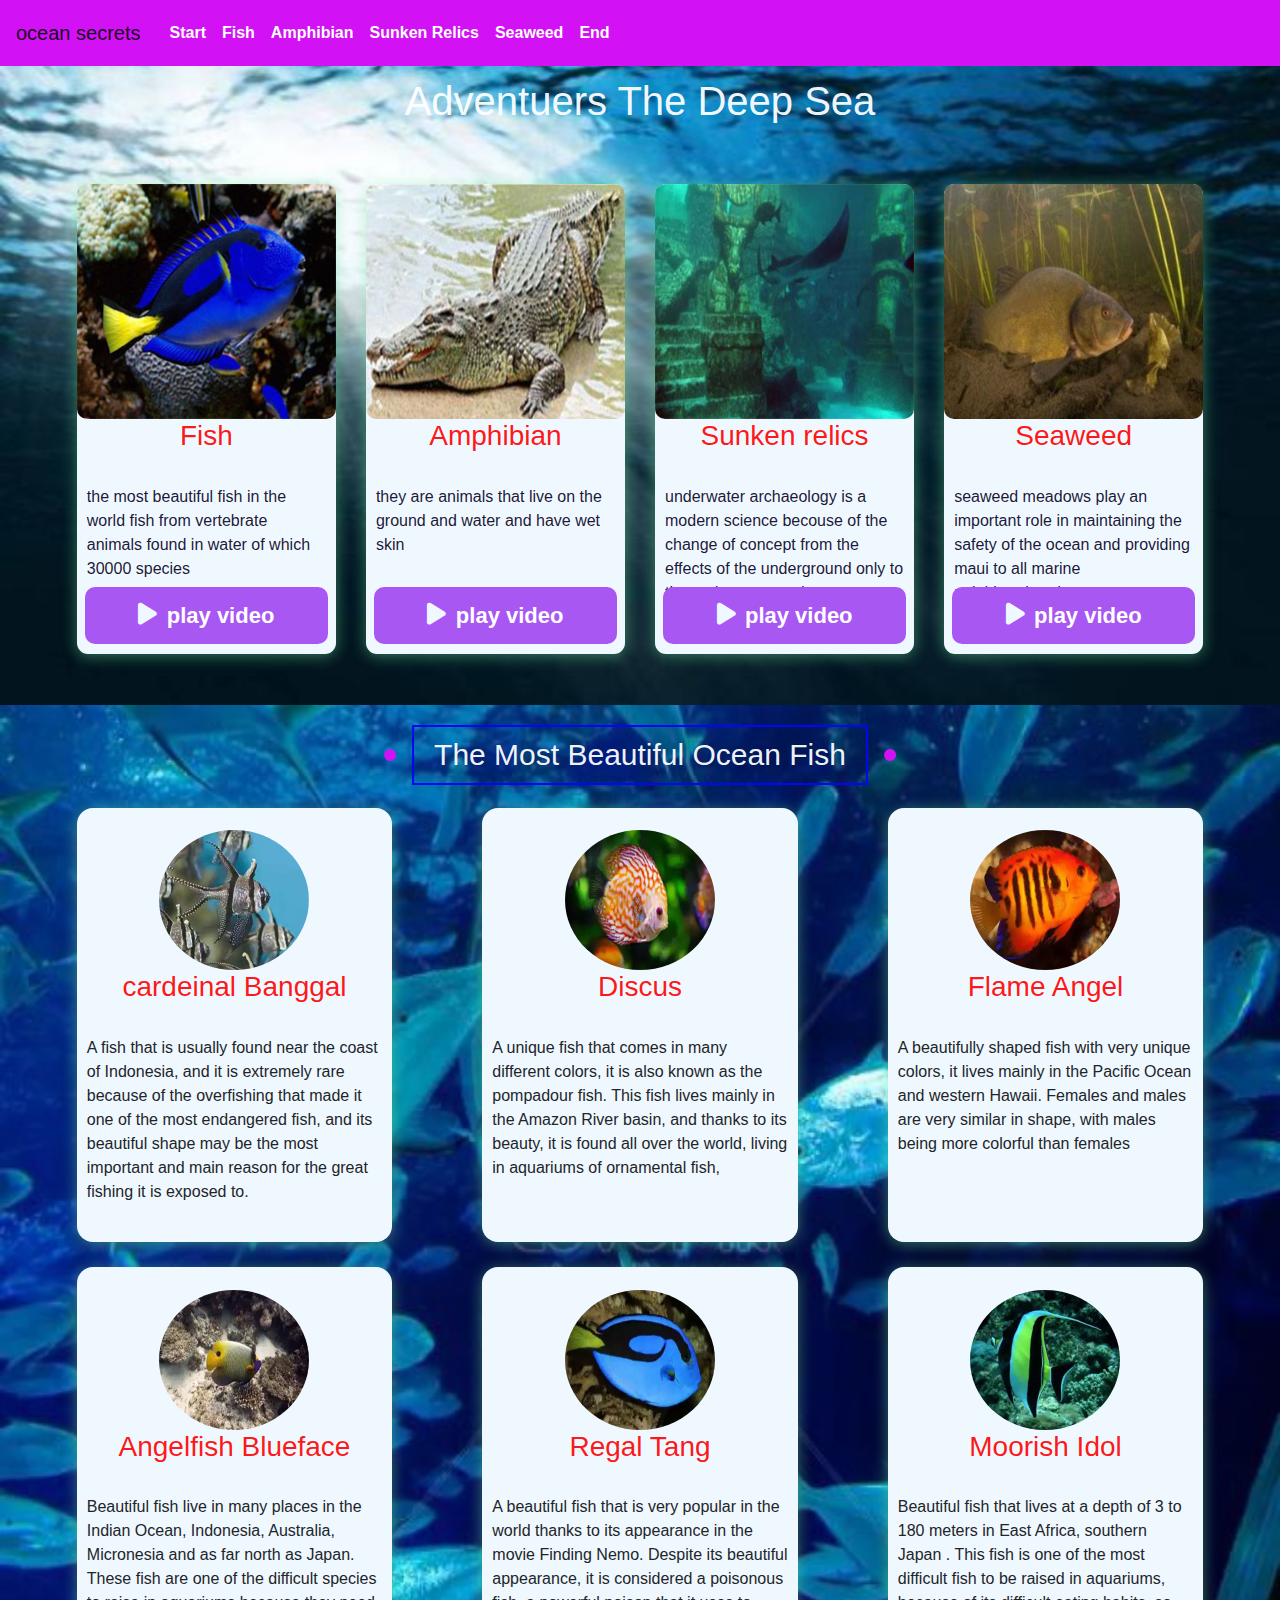
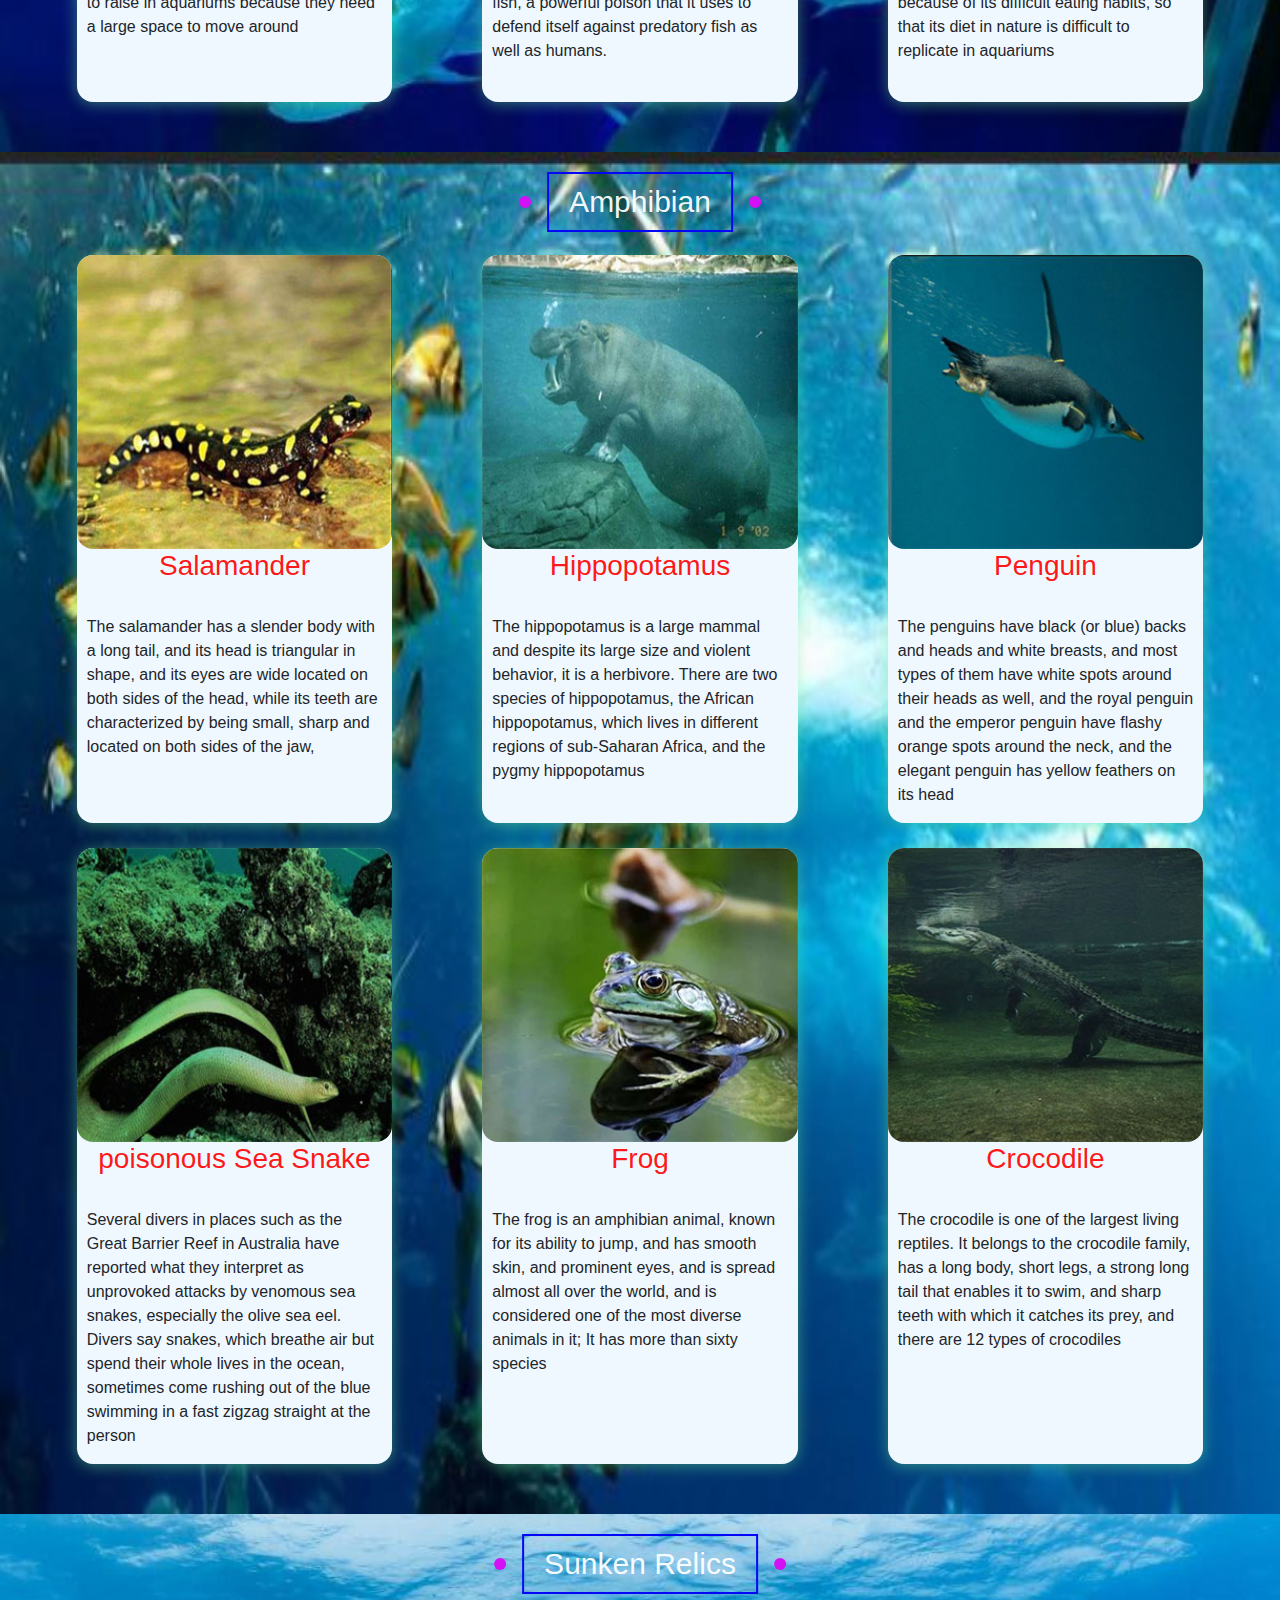
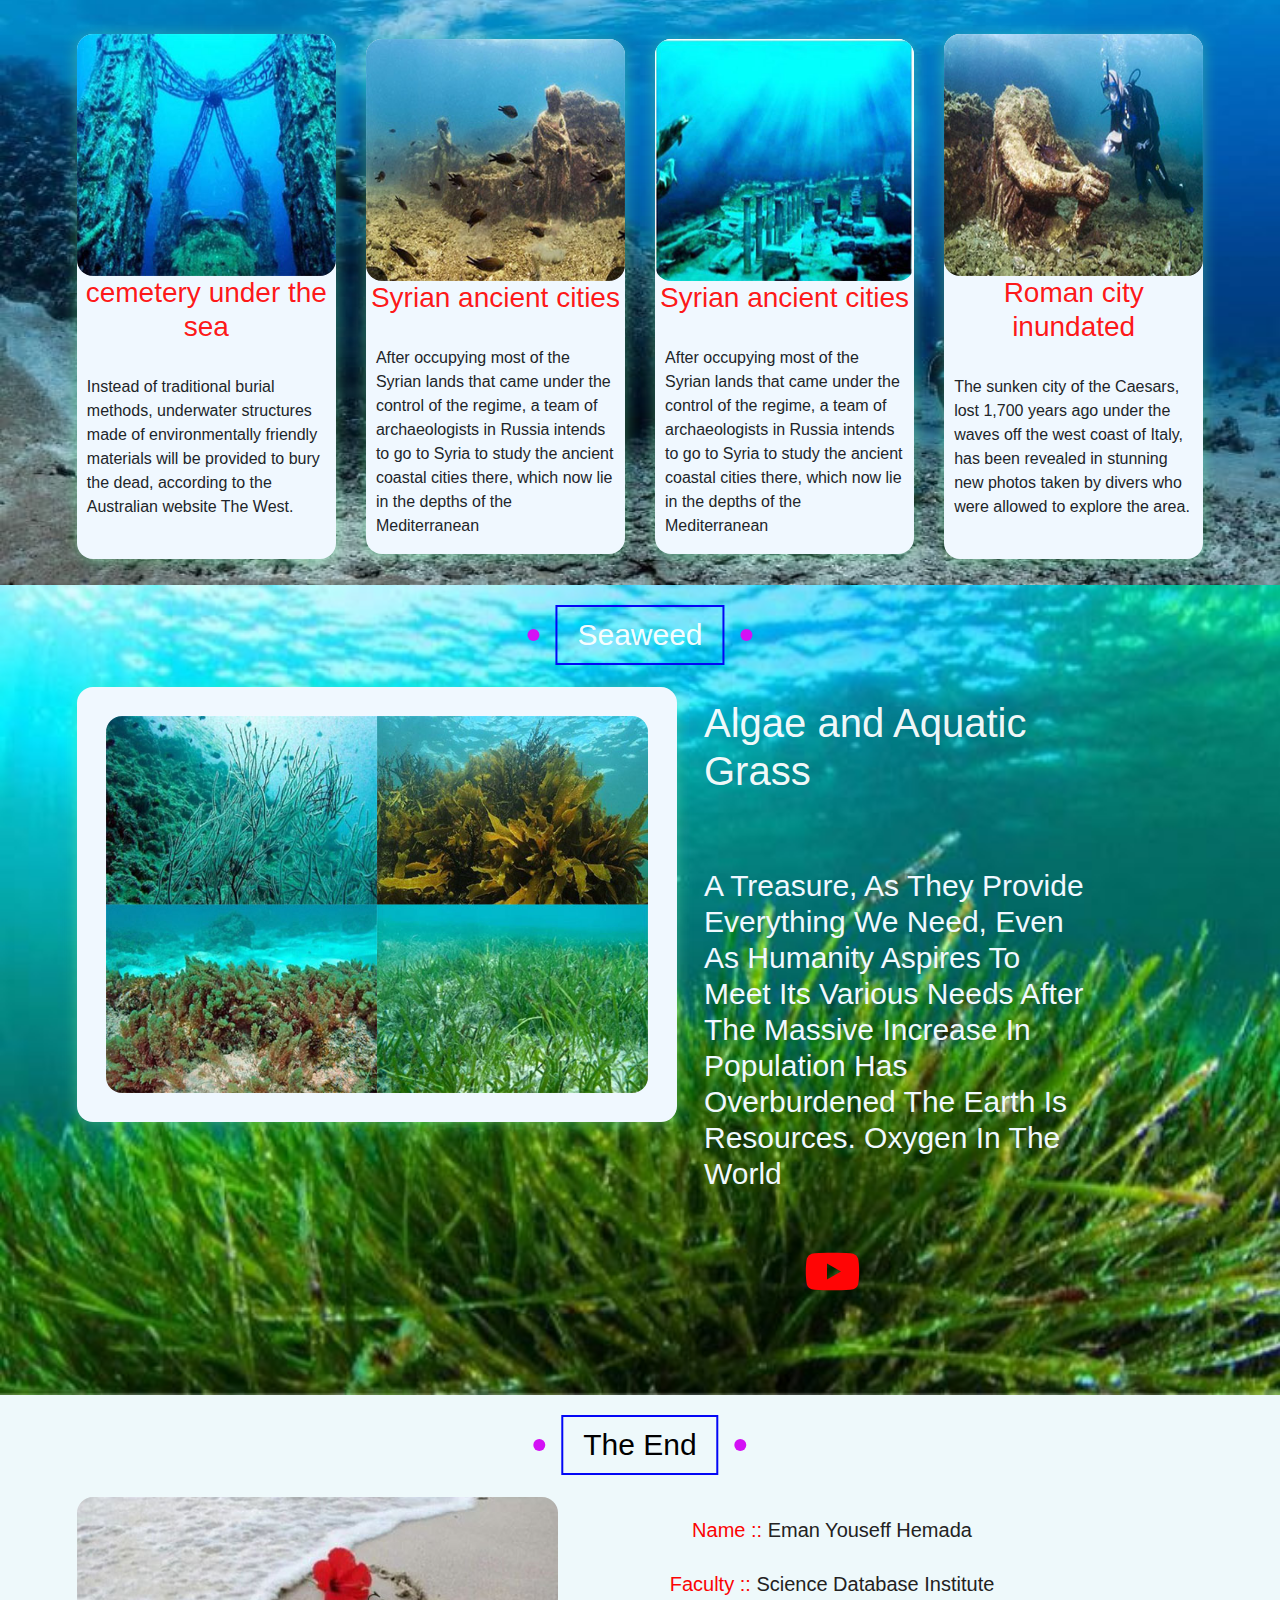
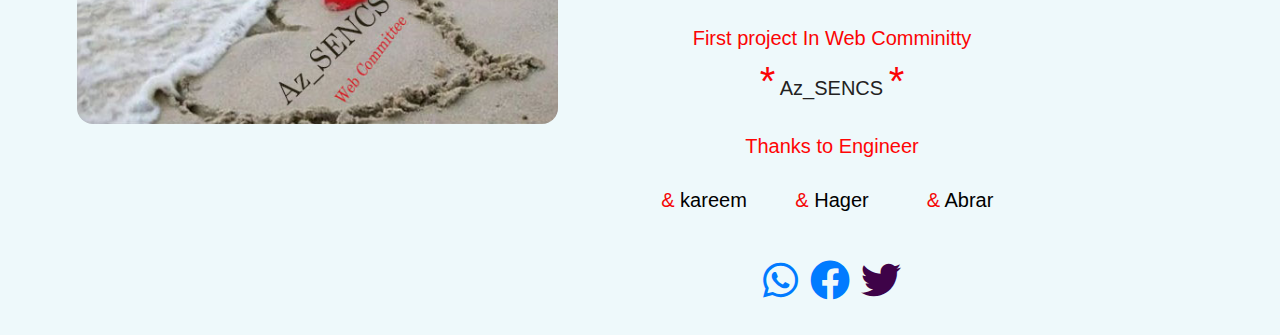
<file: index.html>
<!DOCTYPE html>
<html lang="en">

<head>
    <meta charset="UTF-8">
    <meta http-equiv="X-UA-Compatible" content="IE=edge">
    <meta name="viewport" content="width=device-width, initial-scale=1.0">
    <!-- the title of page -->
    <title>OCEAN </title>
    <!-- render all elements normaliy -->
    <link rel="stylesheet" href="css/normalize.css">
    <!-- font awesome library -->
    <link rel="stylesheet" href="css/all.min.css">
    <!-- googel fonts -->
    <link href="https://fonts.googleapis.com/css2?family=Courgette&family=Libre+Bodoni:ital,wght@1,700&family=Tapestry&display=swap" rel="stylesheet">
    <!-- main template css file -->
    <link rel="stylesheet" href="css/bootstrap.min.css">
    <link rel="stylesheet" href="css/pro.css">
</head>

<body>
    <!-- start page one -->
    <section class="home">
        <nav class="navbar navbar-expand-sm navbar-light bg-light">
            <a class="navbar-brand" href="#">ocean secrets</a>
            <button class="navbar-toggler d-lg-none" type="button" data-toggle="collapse" data-target="#collapsibleNavId" aria-controls="collapsibleNavId" aria-expanded="false" aria-label="Toggle navigation">
                <span class="navbar-toggler-icon"></span>
            </button>
            <div class="collapse navbar-collapse" id="collapsibleNavId">
                <ul class="navbar-nav mr-auto mt-2 mt-lg-0">

                    <li class="nav-item">
                        <a class="nav-link" href="#start">Start</a>
                    </li>
                    <li class="nav-item">
                        <a class="nav-link" href="#fish">Fish</a>
                    </li>
                    <li class="nav-item">
                        <a class="nav-link" href="#Amphibian">Amphibian</a>
                    </li>
                    <li class="nav-item">
                        <a class="nav-link" href="#Sunken Relics">Sunken Relics</a>
                    </li>
                    <li class="nav-item">
                        <a class="nav-link" href="#Seaweed">Seaweed</a>
                    </li>
                    <li class="nav-item">
                        <a class="nav-link" href="#finish">End</a>
                    </li>
                </ul>

            </div>
        </nav>
        <!-- <div class="container"> -->
        <!-- header the bage -->
        <!-- <nav>
            <h2>
                </i>ocean secrets</h2>

            <ul>
                <li><a href="#start">Start</a></li>
                <li><a href="#fish">Fish</a></li>
                <li><a href="#Amphibian">Amphibian</a></li>
                <li><a href="#Sunken Relics">Sunken Relics</a></li>
                <li><a href="#Seaweed">Seaweed</a></li>
                <li><a href="#finish"> The End</a></li>
            </ul>
            <!-- sign in button -->
        <!-- <a href="../login/log.html" target="_blank" class="enter">Log in</a> -->
        <!-- </nav> -->
        <!-- end header the bage -->
        <!-- </div> -->
        <!-- start contener bage one -->
        <div class="content" id="start">
            <!-- <div class="container-text"> -->
            <h1>adventuers the deep sea</h1>
        </div>
        <!-- start contener and image -->
        <!-- <div class="articles" id="articles"> -->
        <div class="contener">
            <!-- container-1 -->
            <div class="box box-1">
                <!--  -->
                <img src="pro_image/سمك1.jpg" alt="">
            
                <div class="info-page">
                    <h3>Fish</h3>
                    <br>
                    <p class="play">the most beautiful fish in the world fish from vertebrate animals found in water of which 30000 species
                        <p>
                </div>
                <div class="more-info">
                    <i class="fa-solid fa-play"></i>
                    <a href="https://youtu.be/EGCWboqEcgE" target="_blank">play video</a>
                    <!--  -->
                </div>
            </div>
            <div class="box box-1">
                <img src="pro_image/تمساح 1.jpg" alt="">
                <div class="info-page">
                    <h3>Amphibian</h3>
                    <br>
                    <p class="no">they are animals that live on the ground and water and have wet skin
                        <p>
                </div>
                <div class="more-info">
                    <i class="fa-solid fa-play"></i>
                    <a href="https://youtu.be/1ecdc5cZFnU" target="_blank">play video</a>
                </div>
            </div>
            <div class="box box-1">
                <img src="pro_image/اثار.jpg" alt="">
                <div class="info-page">
                    <h3>Sunken relics</h3>
                    <br>
                    <p class="video">underwater archaeology is a modern science becouse of the change of concept from the effects of the underground only to the undergroun and water
                        <p>
                </div>
                <div class="more-info">
                    <i class="fa-solid fa-play"></i>
                    <a href="https://youtu.be/ZYqK90qdN_Q" target="_blank">play video</a>
                </div>
            </div>
            <div class="box box-1">
                <img src="pro_image/عشب.jpg">
                <div class="info-page">
                    <h3>Seaweed</h3>
                    <br>
                    <p>seaweed meadows play an important role in maintaining the safety of the ocean and providing maui to all marine neighbourhoods
                        <p>
                </div>
                <div class="more-info" style="margin-top: 10px;">
                    <i class="fa-solid fa-play"></i>
                    <a href=" https://youtu.be/DSN6zj77B_E" target="_blank">play video</a>
                </div>
            </div>
            <!-- end contener and imag -->
        </div>
        <!-- end contener page one -->

        <!-- end page one -->
    </section>
    <!-- start page two -->
    <section class="cardes" id="beautiful">
        <h1 class="pageOne">The Most Beautiful Ocean Fish</h1>
        <!-- start contener page two  -->
        <div class="beautifulFish" id="fish">
            <div class="carde carde2">
                <img src="pro_image/سمكة3.jpg" class="width">
                <div class="info-page">
                    <h3>cardeinal Banggal</h3>
                    <br>
                    <p>A fish that is usually found near the coast of Indonesia, and it is extremely rare because of the overfishing that made it one of the most endangered fish, and its beautiful shape may be the most important and main reason for the great
                        fishing it is exposed to.</p>
                </div>
            </div>
            <div class="carde carde2">
                <div>
                    <img src="pro_image/سمكة2.jpg" class="width">
                    <div class="info-page">
                        <h3>Discus</h3>
                        <br>
                        <p>A unique fish that comes in many different colors, it is also known as the pompadour fish. This fish lives mainly in the Amazon River basin, and thanks to its beauty, it is found all over the world, living in aquariums of ornamental
                            fish,
                        </p>
                    </div>
                </div>
            </div>
            <div class="carde carde2">
                <div>
                    <img src="pro_image/سمكة1.jpg" class="width">
                    <div class="info-page">
                        <h3>Flame Angel</h3>
                        <br>
                        <p>A beautifully shaped fish with very unique colors, it lives mainly in the Pacific Ocean and western Hawaii. Females and males are very similar in shape, with males being more colorful than females</p>
                    </div>
                </div>
            </div>
            <!-- <div class="top"><br> -->
            <!-- <section class="cardes"id="beautiful"> -->
            <!-- <div class="beautifulFish"> -->
            <div class="carde carde2">
                <div>
                    <img src="pro_image/سمكة4.jpg" class="width">
                    <div class="info-page">
                        <h3>Angelfish Blueface</h3>
                        <br>
                        <p>Beautiful fish live in many places in the Indian Ocean, Indonesia, Australia, Micronesia and as far north as Japan. These fish are one of the difficult species to raise in aquariums because they need a large space to move around</p>
                    </div>
                </div>
            </div>
            <div class="carde carde2" id="top">
                <div>
                    <img src="pro_image/سمكة5.jpg" class="width">
                    <div class="info-page">
                        <h3>Regal Tang</h3>
                        <br>
                        <p>A beautiful fish that is very popular in the world thanks to its appearance in the movie Finding Nemo. Despite its beautiful appearance, it is considered a poisonous fish, a powerful poison that it uses to defend itself against
                            predatory fish as well as humans.</p>
                    </div>
                </div>
            </div>
            <div class="carde carde2" id="top">
                <div>
                    <img src="pro_image/سمكة6.jpg" class="width">
                    <div class="info-page">
                        <h3>Moorish Idol</h3>
                        <br>
                        <p>Beautiful fish that lives at a depth of 3 to 180 meters in East Africa, southern Japan . This fish is one of the most difficult fish to be raised in aquariums, because of its difficult eating habits, so that its diet in nature
                            is difficult to replicate in aquariums</p>
                    </div>
                </div>
            </div>
            <!-- </div>  -->
        </div>
    </section>

    </div>
    </section>
    <!-- pagetwo -->
    <section class="pageTwo" id="Amphibian">
        <h1 class="pageOne">Amphibian</h1>
        <div class="amphibian">
            <div class="double">
                <div class="imagg">
                    <img src="pro_image/مائي1.jpg">
                    <img src="pro_image/يابسة1.jpg" class="six">
                    <div class="info-page">
                        <h3>Salamander</h3>
                        <br>
                        <p> The salamander has a slender body with a long tail, and its head is triangular in shape, and its eyes are wide located on both sides of the head, while its teeth are characterized by being small, sharp and located on both sides
                            of the jaw,</p>
                    </div>
                </div>
            </div>
            <div class="double">
                <div class="imagg">
                    <img src="pro_image/مائي2.jpg">
                    <img src="pro_image/يابسة2.jpg" class="six">
                    <div class="info-page">
                        <h3>Hippopotamus</h3>
                        <br>
                        <p>The hippopotamus is a large mammal and despite its large size and violent behavior, it is a herbivore. There are two species of hippopotamus, the African hippopotamus, which lives in different regions of sub-Saharan Africa, and
                            the pygmy hippopotamus</p>
                    </div>
                </div>
            </div>
            <div class="double">
                <div class="imagg">
                    <img src="pro_image/مائي3.jpg">
                    <img src="pro_image/يابسة3.jpg" class="six">
                    <div class="info-page">
                        <h3>Penguin</h3>
                        <br>
                        <p>The penguins have black (or blue) backs and heads and white breasts, and most types of them have white spots around their heads as well, and the royal penguin and the emperor penguin have flashy orange spots around the neck, and
                            the elegant penguin has yellow feathers on its head</p>
                    </div>
                </div>
            </div>
            <div class="double">
                <div class="imagg">
                    <img src="pro_image/مائي4.jpg">
                    <img src="pro_image/يابسة4.jpg" class="six">
                    <div class="info-page">
                        <h3>poisonous Sea Snake</h3>
                        <br>
                        <p>Several divers in places such as the Great Barrier Reef in Australia have reported what they interpret as unprovoked attacks by venomous sea snakes, especially the olive sea eel. Divers say snakes, which breathe air but spend their
                            whole lives in the ocean, sometimes come rushing out of the blue swimming in a fast zigzag straight at the person</p>
                    </div>
                </div>
            </div>
            <div class="double">
                <div class="imagg">
                    <img src="pro_image/مائي5.jpg">
                    <img src="pro_image/يابسة5.jpg " class="six">
                    <div class="info-page">
                        <h3>Frog</h3>
                        <br>
                        <p>The frog is an amphibian animal, known for its ability to jump, and has smooth skin, and prominent eyes, and is spread almost all over the world, and is considered one of the most diverse animals in it; It has more than sixty species</p>
                    </div>
                </div>
            </div>
            <div class="double">
                <div class="imagg">
                    <img src="pro_image/مائي6.jpg">
                    <img src="pro_image/يابسة6.jpg" class="six">
                    <div class="info-page">
                        <h3>Crocodile</h3>
                        <br>
                        <p>The crocodile is one of the largest living reptiles. It belongs to the crocodile family, has a long body, short legs, a strong long tail that enables it to swim, and sharp teeth with which it catches its prey, and there are 12
                            types of crocodiles</p>
                    </div>
                </div>
            </div>
        </div>
    </section>
    <section class="water" id="Sunken Relics">
        <h1 class="pageOne">Sunken Relics</h1>
        <div class="pageThree">
            <div class="three">
                <img src="pro_image/اثار2.jpg">
                <div class="info-page">
                    <h3>cemetery under the sea</h3>
                    <br>
                    <p>Instead of traditional burial methods, underwater structures made of environmentally friendly materials will be provided to bury the dead, according to the Australian website The West.</p>
                    <br>
                </div>
            </div>

        </div>
        <div class="pageThree">
            <div class="three">
                <img src="pro_image/اثار1.jpg">
                <div class="info-page">
                    <h3>Syrian ancient cities</h3>
                    <br>
                    <p>After occupying most of the Syrian lands that came under the control of the regime, a team of archaeologists in Russia intends to go to Syria to study the ancient coastal cities there, which now lie in the depths of the Mediterranean</p>
                </div>
            </div>

        </div>
        <div class="pageThree">
            <div class="three">
                <img src="pro_image/اثار3.jpg">
                <div class="info-page">
                    <h3>Syrian ancient cities</h3>
                    <br>
                    <p>After occupying most of the Syrian lands that came under the control of the regime, a team of archaeologists in Russia intends to go to Syria to study the ancient coastal cities there, which now lie in the depths of the Mediterranean</p>
                </div>
            </div>

        </div>
        <div class="pageThree">
            <div class="three">
                <img src="pro_image/اثار4.jpg">
                <div class="info-page">
                    <h3>Roman city inundated</h3>
                    <br>
                    <p>The sunken city of the Caesars, lost 1,700 years ago under the waves off the west coast of Italy, has been revealed in stunning new photos taken by divers who were allowed to explore the area.</p>
                    <br>
                </div>
            </div>

        </div>
    </section>
    <!-- start last page -->
    <section class="grass">
        <h1 class="pageOne" id="Seaweed"> Seaweed</h1>
        </a>
        <div class="Seaweed">
            <div class="group">
                <img src="pro_image/اعشاب م.jpg" alt="">
            </div>
            <h1 class="all">Algae and Aquatic Grass</h1>
            <h3 class="all_in"> a treasure, as they provide everything we need, even as humanity aspires to meet its various needs after the massive increase in population has overburdened the earth is resources. oxygen in the world</h3>
        </div>
        <div class="icon" id="icon"><a href="https://youtu.be/851xxafeYrM" target="_blank"><i class="fa-brands fa-youtube"></i></a></div>

        </div>
        </div>


        <!-- <img src="../project/pro_image/عشب1 .jpg" class="m"> -->
        <!-- <!-- <h3>jjjj</h3> -->
        <!-- <p>mjjhgt</p> -->
        </div>
        <!-- end last page -->
    </section>


    <!-- start the communcation page -->
    <section class="me">
        <h1 class="pageOne end" id="finish">The End</h1>
        <div class="end">
            <img src="pro_image/نهاية.jpg" alt="">
        </div>
        <div class="fon">
            <!--  start my personal information  -->
            <h1 class="talk">Name ::<span> Eman Youseff Hemada</span></h1>
            <h1 class="tal">Faculty :: <span>Science Database Institute</span></h1>
            <h1 class="ta"> First project In Web Comminitty</h1>
            <h1 class="t">*<span>  Az_SENCS  </span>* </h1>
            <!-- <div class="tm"> -->
            <h1 class="thank">Thanks to Engineer </h1>
            <h1 class="than"><span class="o">&</span> kareem</h1>
            <h1 class="tha"> <span class="o">&</span> Hager</h1>
            <h1 class="th"> <span class="o">&</span> Abrar</h1>
            <!-- </div> -->

            <div class="icon">
                <a href="https://whatsapp.com/dl/" target="_blank"><i class="fa-brands fa-whatsapp"></i></a>
                <a href="https://m.facebook.com/" target="_blank"><i class="fa-brands fa-facebook"></i></a>
                <a> <i class="fa-brands fa-twitter"></i></a>

            </div>
            <!-- end my personal information  -->
        </div>
    </section>
    <!-- end the communcation page -->

    <!-- end the communcation page -->
    <script src="./js/popper.min.js"></script>
    <script src="./js/jquery.min.js"></script>
    <script src="./js/bootstrap.min.js"></script>
</body>

</html>

<!-- https://youtu.be/1ecdc5cZFnU
برمائيات -->
<!--https://youtu.be/EGCWboqEcgE
الاسماك -->
<!-- https://youtu.be/ZYqK90qdN_Q
الاثار -->
<!-- https://youtu.be/DSN6zj77B_E
الطحالب -->
</file>
<file: css/pro.css>
* {
    margin: 0;
    padding: 0;
    box-sizing: border-box;
    /* border:2px solid rgb(8, 8, 8) ; */
}

body {
    /* font-family: 'Courgette', cursive; */
    font-family: 'Segoe UI', Tahoma, Geneva, Verdana, sans-serif;
    /* font-family: 'Tapestry', cursive; */
    font-size: 16px;
    /* height: 5000px; */
}

.home {
    background-image: url(../pro_image/الماء.jpg);
    /* max-width: 100%; */
    background-repeat: no-repeat;
    background-size: 100% 100%;
    /* display: flex;
    flex-direction: column; */
    color: rgba(7, 2, 37, 0.926);
}

.navbar {
    position: fixed;
    width: 100%;
    z-index: 111111111111;
}

.navbar-light .navbar-nav .nav-link {
    color: #fff;
    transition: .5s all ease-out;
    font-weight: 600;
}

.collapse {
    padding: 5px;
}

.bg-light {
    background-color: rgb(211, 17, 245) !important;
}

.navbar-light .navbar-nav .nav-link:focus,
.navbar-light .navbar-nav .nav-link:hover {
    color: #fff;
    background-color: rgb(86, 86, 243);
    border-radius: 3px;
}

h2 {
    font-size: 2.2rem;
    letter-spacing: 0.12rem;
    cursor: pointer;
    text-transform: capitalize;
    /* color:  rgba(255, 0, 0, 0.87);; */
}

.enter {
    background-color: rgba(255, 0, 0, 0.87);
    color: azure;
    text-decoration: none;
    font-weight: bold;
    padding: 0.81rem 1.87rem;
    border-radius: 2rem;
    transition: 00.4s;
    border: 2px solid transparent
}

.enter:hover {
    background-color: transparent;
    border: 2px solid rgb(245, 244, 246);
}

.content {
    flex-grow: 1;
    text-align: center;
    padding: 6% 0% 4%;
    text-transform: capitalize;
}

h1 {
    color: rgba(255, 255, 255, 0.961);
}

h3 {
    color: rgba(254, 11, 11, 0.961);
}

.contener {
    display: flex;
    /* width: 100%; */
    justify-content: space-between;
    padding: 0% 6% 4%;
    flex-wrap: wrap;
}

img {
    max-width: 100%;
    width: 100%;
    border-radius: 1rem;
}

.box {
    width: 250px;
    background-color: aliceblue;
    box-shadow: 0 2px 15px rgba(109, 237, 154, 0.463);
    border-radius: 1rem;
    flex-wrap: wrap;
}

.box-1 {
    width: 23%;
    position: relative;
    height: 470px;
    border-radius: 11px;
}

.box-1 img {
    max-width: 100%;
    /* width: 100%; */
    height: 50%;
    border-radius: 10px;
}

a {
    text-decoration: none;
    bottom: 2px;
}


/* end page one  */

.info-page h3 {
    text-align: center;
}

.info-page p {
    padding-left: 10px;
    padding-right: 10px;
    /* padding-bottom: 10px; */
}


/* h3{
    text-align: center;
}
  p {
    padding-left: 10px;
} */

.no {
    padding-bottom: 12%;
}

.play {
    padding-bottom: 5%;
}

.more-info i {
    color: aliceblue;
    font-size: 25px;
    margin-right: 5px;
}

.more-info {
    position: absolute;
    background-color: rgb(168, 87, 243);
    /* width: 100%; */
    /* padding: 3%; */
    cursor: pointer;
    text-align: center;
    padding: 12px;
    border-radius: 50px;
    /* padding-top: 8%; */
    transition: 00.4s;
    width: 94%;
    left: 3%;
    bottom: 10px;
    border-radius: 10px;
    /* border: 2px solid transparent */
}

.more-info:hover {
    background-color: rgb(86, 86, 243);
    transition: 00.4s;
}

.more-info a {
    color: #fff;
    font-size: 22px;
    font-weight: bold;
    font-family: -apple-system, BlinkMacSystemFont, 'Segoe UI', Roboto, Oxygen, Ubuntu, Cantarell, 'Open Sans', 'Helvetica Neue', sans-serif;
}


/* bage two */

.cardes {
    background-image: url(../pro_image/اسماك.jpg);
    background-repeat: no-repeat;
    background-size: 100% 100%;
    /* max-width: 100%; */
    /* /* width: 100%; */
    /* height: 100%; */
    /* position: relative;/ */
    /* display: flex;
    flex-direction: column; */
}

.beautifulFish {
    padding: 8% 6% 2%;
    display: flex;
    justify-content: space-between;
    flex-wrap: wrap;
}

.carde {
    /* width: 380px; */
    background-color: aliceblue;
    box-shadow: 0 2px 15px rgba(109, 237, 154, 0.463);
    border-radius: 1rem;
    padding-bottom: 2%;
    padding-top: 2%;
    /* color: ; */
}

.carde2 {
    width: 28%;
    margin-bottom: 25px;
    display: flex;
    flex-direction: column;
    flex-wrap: wrap;
}

img.width {
    max-width: 150px;
    border-radius: 50%;
    position: relative;
    left: 50%;
    transform: translateX(-50%);
}


/* img.width:hover { */


/* animation-duration: 0.3s */


/* animation:linear 0.5s; */


/* animation: center-move 0.5s linear forwards; */


/* } */

.double {
    /* background-color: aliceblue;
    box-shadow: 0 2px 15px rgba(109, 237, 154, 0.463);
    border-radius: 1rem;
    padding-bottom: 2%;
 padding-top: 2%;
 width: 250px; */
    width: 28%;
    background-color: aliceblue;
    box-shadow: 0 2px 15px rgba(109, 237, 154, 0.463);
    border-radius: 1rem;
    margin-bottom: 25px;
    /* padding-bottom: 2%; */
    /* padding-top: 2%; */
}

.pageTwo {
    background-image: url(../pro_image/برمئيات.jpg);
    background-repeat: no-repeat;
    background-size: 100% 100%;
    width: 100%;
    height: 100%;
    /* max-width: 100%; */
    /* position: relative; */
}

.amphibian {
    display: flex;
    justify-content: space-between;
    flex-wrap: wrap;
    padding: 8% 6% 2%;
    /* padding: 8% 6% 2% ; */
}

.imagg {
    position: relative;
    /* max-width: 150px; */
    /* transform: translateX(70%);
    border-radius: 50%; */
    /* max-width: 50%;
    border-radius: 50%; */
}

.six {
    position: absolute;
    transition-duration: 00.3s;
    left: 0;
    top: 0;
    opacity: 0;
    z-index: 2;
}

.imagg:hover .six {
    opacity: 1;
}


/* .cardes{
 /* flex-grow: 1; */


/* .carde #top{
    padding-top: 2%;
} */

.water {
    background-image: url(../pro_image/أثار.jpg);
    background-repeat: no-repeat;
    background-size: 100% 100%;
    /* max-width: 100%; */
    /* flex-grow:1; */
    /* text-align: center;
      /* padding-top: 7%;
      padding-bottom: 4%; */
    /* padding: 6% 0% 4%; */
    /* text-transform: capitalize;  */
    /* width: 100%;
    height: 100%; */
    display: flex;
    flex-wrap: wrap;
    justify-content: space-between;
    padding: 0% 6% 2%;
    /* justify-content: space-between; */
    /* display: flex;
  justify-content: space-between; */
    /* padding: 0% 6% 4% ; */
    /* position: relative; */
}

.pageThree {
    display: flex;
    align-items: center;
    width: 23%;
    margin-top: 120px;
    /* flex-wrap: wrap; */
    /* flex-direction: row; */
    /* display: flex; */
    /* flex-direction: column;  */
    /* color: ; */
}

.three {
    background-color: aliceblue;
    box-shadow: 0 2px 15px rgba(109, 237, 154, 0.463);
    border-radius: 1rem;
}

.grass {
    background-image: url(../pro_image/عشب1\ .jpg);
    background-repeat: no-repeat;
    background-size: 100% 100%;
    position: relative;
    /* max-width: 100%; */
    /* background-color: rgb(0, 140, 255); */
    width: 100%;
    height: 90vh;
    /* display: flex;
    flex-grow: inherit; */
    /* flex-direction: column-reverse; */
}

.end {
    color: black;
}

.end:hover {
    color: #fff;
}

.Seaweed {
    padding-top: 8%;
    padding-left: 6%;
    width: 800px;
    /* display: flex;
    flex-direction: column-reverse;
    /* display: flex; */
    /* align-items:center; */
}

.group img {
    /* padding-top: 8%;/ */
    /* position: absolute; */
    width: 800px;
    max-width: 100%;
    /* padding-left: 6%;  */
    /* border-radius: 30px;/ */
}

.group {
    width: 600px;
    background-color: aliceblue;
    box-shadow: 0 2px 15px rgba(109, 237, 154, 0.463);
    border-radius: 1rem;
    /* position:absolute; */
    /* display: flex;
 flex-grow: inherit; */
    padding: 4%;
}

.all {
    position: absolute;
    top: 20%;
    left: 70%;
    transform: translateX(-50%) translatey(-50%);
}

.all_in {
    position: absolute;
    top: 55%;
    left: 70%;
    transform: translateX(-50%) translatey(-50%);
    color: aliceblue;
    font-size: 30px;
    text-transform: capitalize;
    /* color: ; */
}

#icon a {
    color: rgb(255, 5, 5);
}

#icon a :hover {
    color: rgb(0, 255, 17);
}

.me {
    background-color: rgb(238, 249, 251);
    width: 100%;
    height: 60vh;
    position: relative;
}

.thank {
    position: absolute;
    top: 65%;
    left: 65%;
    transform: translateX(-50%) translatey(-50%);
    color: rgb(255, 5, 5);
    font-size: 20px;
}

.than {
    position: absolute;
    top: 75%;
    left: 55%;
    transform: translateX(-50%) translatey(-50%);
    color: black;
    font-size: 20px;
}

.tha {
    position: absolute;
    top: 75%;
    left: 65%;
    transform: translateX(-50%) translatey(-50%);
    /* right: 45%; */
    color: black;
    font-size: 20px;
}

.th {
    position: absolute;
    top: 75%;
    left: 75%;
    transform: translateX(-50%) translatey(-50%);
    /* right: 45%; */
    color: black;
    font-size: 20px;
}

.o {
    color: rgb(245, 6, 6);
}

.talk {
    position: absolute;
    top: 25%;
    left: 65%;
    transform: translateX(-50%) translatey(-50%);
    color: rgb(251, 4, 4);
    font-size: 20px;
    /* color: ; */
}

span {
    color: rgb(35, 34, 34);
    font-size: 20px;
}

.tal {
    position: absolute;
    top: 35%;
    left: 65%;
    transform: translateX(-50%) translatey(-50%);
    color: rgb(251, 4, 4);
    font-size: 20px;
}

.ta {
    position: absolute;
    top: 45%;
    left: 65%;
    transform: translateX(-50%) translatey(-50%);
    color: rgb(251, 4, 4);
    font-size: 20px;
}

.t {
    position: absolute;
    top: 53%;
    left: 65%;
    transform: translateX(-50%) translatey(-50%);
    color: rgb(251, 4, 4);
}

#icon {
    position: absolute;
    top: 85%;
    left: 65%;
    transform: translateX(-50%) translatey(-50%);
    font-size: 50px;
}

.icon {
    position: absolute;
    top: 90%;
    left: 65%;
    transform: translateX(-50%) translatey(-50%);
    font-size: 40px;
    color: #3e0348;
    /* cursor: ; */
    /* color: black; */
}

#bor {
    border-radius: 50%;
}

.icon a :hover {
    color: rgb(255, 5, 5);
    transition: 0.4s;
}

.end img {
    height: 30%;
    width: 40%;
    /* max-width: 100%; */
    /* position: relative; */
}

.end {
    padding-top: 8%;
    padding-left: 6%;
    /* padding-right: 2%; */
    /* position: relative; */
    /* max-width: 100%; */
    /* height: 30px;/ */
}


/* .beautifulFish:hover{
     /* transition: 0.5s ease; */


/* transform: scale(1.1); */


/* }     padding-right: 8%; */


/* } */


/* display: flex; */


/* justify-content: space-between; */


/* flex-grow: ; */


/* padding: 0% 6% 4% ; */


/* align-items: center; */


/* justify-content: space-between; */


/* .cardes{ 
    width: 250px;
 background-color: aliceblue;
 box-shadow: 0 2px 15px rgba(109, 237, 154, 0.463);
 border-radius: 1rem;}  */

.pageOne {
    margin: 50px auto;
    left: 50%;
    transform: translateX(-50%) translatey(-50%);
    border: 2px solid rgb(3, 7, 245);
    padding: 0px 20px 10px;
    font-size: 30px;
    width: fit-content;
    position: relative;
    position: absolute;
    z-index: 1;
    transition: 0.3s;
    padding-top: 10px;
}

.pageOne>h1 {
    color: #fff;
}

.pageOne::before {
    content: "";
    width: 12px;
    height: 12px;
    background-color: #d311f5;
    position: absolute;
    border-radius: 50%;
    left: -30px;
    top: 50%;
    transform: translatey(-50%);
}

.pageOne::after {
    content: "";
    width: 12px;
    height: 12px;
    background-color: #d311f5;
    position: absolute;
    border-radius: 50%;
    right: -30px;
    top: 50%;
    transform: translateY(-50%);
}

.pageOne:hover {
    border: 2px solid #fff;
}

.pageOne:hover::before {
    z-index: -1;
    animation: left-move 0.5s linear forwards;
}

.pageOne:hover::after {
    z-index: -1;
    animation: right-move 0.5s linear forwards;
}

@keyframes left-move {
    50% {
        left: 0;
        width: 12px;
        height: 12px;
    }
    100% {
        left: 0;
        border-radius: 0;
        width: 50%;
        height: 100%;
    }
}

@keyframes right-move {
    50% {
        right: 0;
        width: 12px;
        height: 12px;
    }
    100% {
        right: 0;
        border-radius: 0;
        width: 50%;
        height: 100%;
    }
}

@media (max-width:1240px) {
    .Seaweed {
        padding-top: 10%;
        padding-left: 3%;
        width: 400px;
    }
    .all {
        /* left: 70%; */
        top: 17%;
        font-size: 25px;
        transform: translateX(-20%) translatey(-20%);
    }
    .all_in {
        /* left: 70%; */
        transform: translateX(-20%) translatey(-20%);
        top: 35%;
        font-size: 25px;
    }
    #icon {
        top: 75%;
        left: 75%;
        /* transform: translateX(-80%) translatey(-80%); */
    }
    .end img {
        padding-top: 2%;
    }
}

@media (max-width:1010px) {
    .end img {
        padding-top: 4%;
    }
    .pageThree {
        width: 45%;
    }
    .amphibian {
        padding-top: 10%;
    }
    .beautifulFish {
        padding-top: 10%;
    }
    .box {
        width: 45%;
        margin-bottom: 20px;
    }
    .box-1 img {
        height: 60%;
    }
}

@media(max-width:990px) {
    .all {
        top: 66%;
        color: #fcba03;
        left: 45%;
        transform: translateX(-50%) translatey(-50%);
    }
    .all_in {
        top: 83%;
        left: 50%;
        transform: translateX(-50%) translatey(-50%);
    }
    .grass {
        height: 100vh;
    }
    .group {
        /* padding: 8%; */
        margin-left: 40%;
        /* margin-right: 40%; */
    }
    #icon {
        position: absolute;
        top: 95%;
        left: 80%;
    }
    #icon a {
        color: #fcba03;
    }
    .end img {
        height: 50%;
        width: 70%;
        margin-left: 10%;
    }
    .me {
        width: 100%;
        height: 100vh;
        background-color: #fff;
    }
    .talk {
        top: 55%;
        left: 45%;
        font-size: 25px;
    }
    .tal {
        top: 60%;
        left: 48%;
        font-size: 25px;
    }
    .ta {
        top: 65%;
        left: 45%;
        font-size: 25px;
    }
    .t {
        top: 69%;
        left: 50%;
        font-size: 25px;
    }
    .thank {
        top: 73%;
        left: 50%;
        font-size: 25px;
    }
    .than {
        top: 78%;
        left: 35%;
        font-size: 25px;
    }
    .tha {
        top: 78%;
        left: 50%;
        font-size: 25px;
    }
    .th {
        top: 78%;
        left: 65%;
        font-size: 25px;
    }
    .icon {
        top: 90%;
        left: 50%;
        font-size: 40px;
    }
    span {
        font-size: 25px;
    }
    .grass {
        height: 100vh;
    }
}

@media(max-width:960px) {
    .end img {
        padding-top: 6%;
    }
    .carde2 {
        width: 45%;
    }
    .double {
        width: 45%;
    }
}

@media(max-width:875px) {
    .grass {
        width: 100%;
    }
    .group {
        margin-left: 20%;
    }
    .carde {
        margin-top: 10%;
    }
    .double {
        margin-top: 5%;
    }
    .group {
        margin-top: 5%;
    }
}

@media(max-width:806px) {
    .fon h1 {
        font-size: 20px;
    }
    .fon h1 span {
        font-size: 20px;
    }
}

@media(max-width:770px) {
    .carde2 {
        width: 70%;
        margin-left: 20%;
    }
    .double {
        width: 70%;
        margin-left: 20%;
    }
}

@media(max-width:710px) {
    .pageOne {
        font-size: 22px;
        font-weight: 600;
        text-align: center;
    }
    .group {
        width: 500px;
    }
    .group img {
        width: 700px;
    }
    .all {
        top: 58%;
    }
    .all_in {
        top: 80%;
    }
    .talk {
        top: 45%;
    }
    .tal {
        top: 50%;
    }
    .ta {
        top: 55%;
    }
    .t {
        top: 60%;
    }
    .thank {
        top: 65%;
    }
    .than {
        top: 70%;
    }
    .tha {
        top: 70%;
    }
    .th {
        top: 70%;
    }
    .icon {
        top: 80%;
    }
}

@media (max-width:600px) {
    .box {
        width: 80%;
        margin-left: 50px;
    }
    .box-1 img {
        height: 60%;
    }
    .beautifulFish {
        margin-right: 40px;
    }
    .amphibian {
        margin-right: 40px;
    }
    .pageThree {
        width: 80%;
        margin-left: 50px;
        padding-bottom: 20px;
    }
    .group {
        width: 400px;
    }
    .group img {
        width: 800px;
    }
    .all {
        top: 50%;
    }
    .all_in {
        top: 75%;
    }
}

@media(max-width:530px) {
    .Seaweed {
        padding-right: 40%;
    }
    .group {
        margin-top: 30px;
    }
    .end {
        margin-top: 30px;
    }
    .talk {
        top: 33%;
        font-size: 20px;
    }
    .tal {
        top: 38%;
        left: 45%;
        font-size: 20px;
    }
    .ta {
        top: 45%;
        font-size: 20px;
    }
    .t {
        top: 50%;
        font-size: 20px;
    }
    .thank {
        top: 55%;
        font-size: 20px;
    }
    .than {
        top: 60%;
        left: 25%;
        font-size: 20px;
    }
    .tha {
        top: 60%;
        left: 48%;
        font-size: 20px;
    }
    .th {
        top: 60%;
        left: 70%;
    }
    .icon {
        top: 70%;
    }
}

@media(max-width:460px) {
    .group {
        width: 300px;
    }
    .group img {
        width: 900px;
    }
    .all {
        top: 40%;
        font-size: 22px;
    }
    .all_in {
        top: 72%;
    }
    .group {
        margin-top: 40px;
    }
    .amphibian {
        padding-top: 20%;
    }
    .beautifulFish {
        padding-top: 20%;
    }
}

@media(max-width:410px) {
    .pageOne {
        font-size: 16px;
    }
    .group {
        width: 200px;
    }
    .group img {
        width: 1000px;
    }
    .Seaweed {
        width: 300px;
    }
    .all {
        top: 35%;
        font-size: 18px;
    }
    .all_in {
        top: 58%;
        font-size: 18px;
    }
    #icon {
        position: absolute;
        top: 80%;
        left: 60%;
    }
}

@media(max-width:380px) {
    .talk {
        top: 28%;
    }
    .tal {
        top: 34%;
    }
    .ta {
        top: 40%;
    }
    .t {
        top: 48%;
    }
}


/* .group{phibian{
                padding-top: 20%;
            }
            .beautifulFish{
                padding-top: 20%;
            } */


/* margin-left: 10%; */


/* padding-top: 15%; */


/* .Seaweed{
                padding-top: 15%;
                margin-left: 10%; */


/* }   */


/* .carde {
            /* width: 500px; */


/* } */

*/
/* .boxbox-1{
          width: 45%;
      } */


/* .home{
        flex-direction: column;
    } */


/* .contener box img{ 
     max-width: 100px;
     width: 100%;
     height: 100vh;
      margin: 10px; 
     background-color: aliceblue;  */


/* }
 .contener box cont{
 background-color: aliceblue;
 justify-content: space-between;
  }  */
</file>
